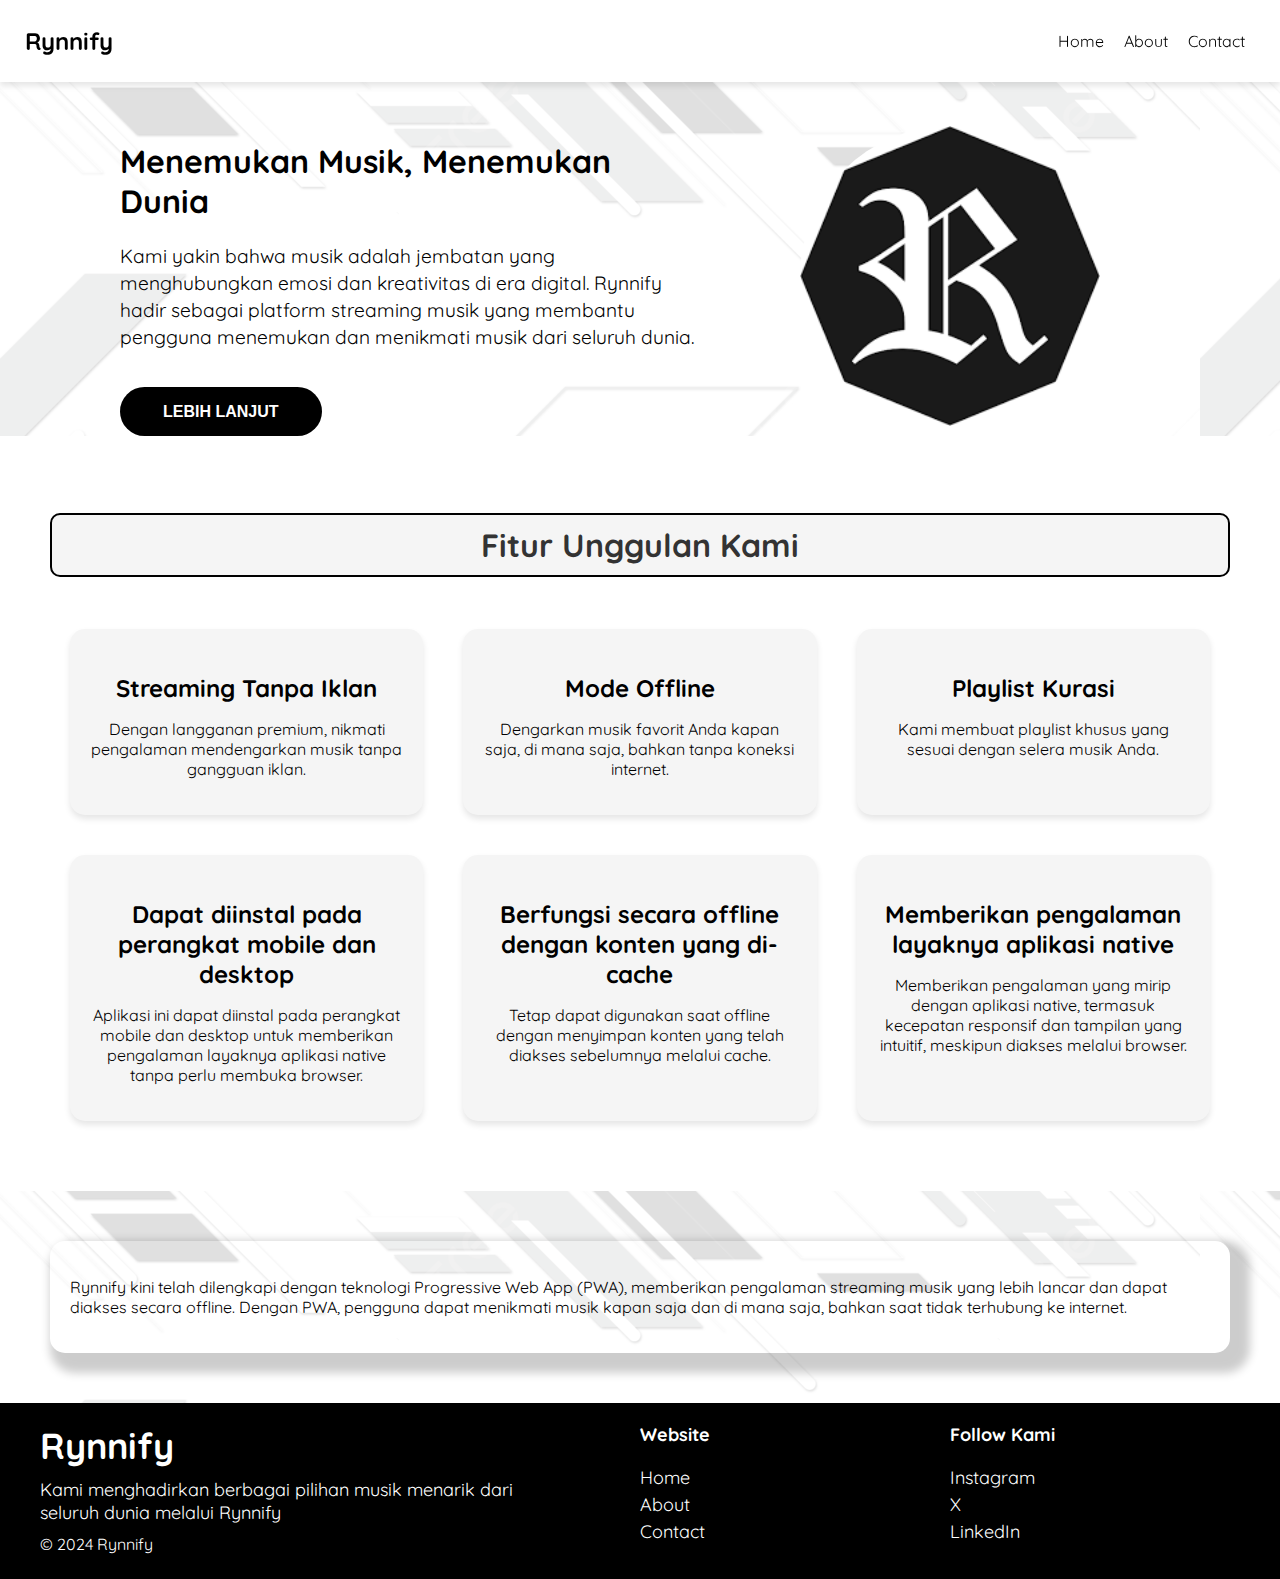
<file: index.html>
<!DOCTYPE html>
<html lang="id">
<head>
  
    <meta charset="UTF-8">
    <meta name="viewport" content="width=device-width, initial-scale=1.0">
    <meta name="theme_color" content="#ff6600">
    <title>Rynnify - Streaming Musik Tanpa Batas</title>
    <link rel="preconnect" href="https://fonts.googleapis.com">
    <link rel="preconnect" href="https://fonts.gstatic.com" crossorigin>
    <link href="https://fonts.googleapis.com/css2?family=Inter:wght@100..900&family=Quicksand:wght@300..700&display=swap" rel="stylesheet">
    <link rel="stylesheet" href="index.css">
    <link rel="manifest" href="manifest.json">
</head>
<body>
  <script>
      if ('serviceWorker' in navigator) {
    window.addEventListener('load', () => {
        navigator.serviceWorker.register('service-worker.js') // Ganti dengan path yang sesuai
            .then(registration => {
                console.log('Service Worker registered with scope:', registration.scope);
            })
            .catch(error => {
                console.log('Service Worker registration failed:', error);
            });
    });
}</script>
    <header class="atas">
        <nav>
            <span class="logo">
                Rynnify
            </span>
            <ul>
                <li><a href="index.html">Home</a></li>
                <li><a href="about.html">About</a></li>
                <li><a href="contact.html">Contact</a></li>
            </ul>
        </nav>
    </header>

    <main>
        <div class="hero-section">
            <div class="index">
                <div class="description">
                    <h1>Menemukan Musik, Menemukan Dunia</h1>
                    <p>Kami yakin bahwa musik adalah jembatan yang menghubungkan emosi dan kreativitas di era digital. Rynnify hadir sebagai platform streaming musik yang membantu pengguna menemukan dan menikmati musik dari seluruh dunia.</p>
                    <button>Lebih Lanjut</button>
                    
                </div>
                <div class="images">
                    <img src="logo.png" alt="Rynnify Logo">
                </div>
            </div>
        </div>

        <!-- Fitur Utama -->
        <section class="features">
            <h2 class="fitur">Fitur Unggulan Kami</h2>
            <div class="feature-cards">
                <div class="card">
                    <h3>Streaming Tanpa Iklan</h3>
                    <p>Dengan langganan premium, nikmati pengalaman mendengarkan musik tanpa gangguan iklan.</p>
                </div>
                <div class="card">
                    <h3>Mode Offline</h3>
                    <p>Dengarkan musik favorit Anda kapan saja, di mana saja, bahkan tanpa koneksi internet.</p>
                </div>
                <div class="card">
                    <h3>Playlist Kurasi</h3>
                    <p>Kami membuat playlist khusus yang sesuai dengan selera musik Anda.</p>
                </div>
            </div>
            <div class="feature-cards">
                <div class="card">
                    <h3>Dapat diinstal pada perangkat mobile dan desktop</h3>
                    <p>Aplikasi ini dapat diinstal pada perangkat mobile dan desktop untuk memberikan pengalaman layaknya aplikasi native tanpa perlu membuka browser.</p>
                </div>
                <div class="card">
                    <h3>Berfungsi secara offline dengan konten yang di-cache</h3>
                    <p>Tetap dapat digunakan saat offline dengan menyimpan konten yang telah diakses sebelumnya melalui cache.</p>
                </div>
                <div class="card">
                    <h3>Memberikan pengalaman layaknya aplikasi native</h3>
                    <p>Memberikan pengalaman yang mirip dengan aplikasi native, termasuk kecepatan responsif dan tampilan yang intuitif, meskipun diakses melalui browser.</p>
                </div>
            </div>
        </section>

        <div class="pwa card">
            <p>Rynnify kini telah dilengkapi dengan teknologi Progressive Web App (PWA), memberikan pengalaman streaming musik yang lebih lancar dan dapat diakses secara offline. Dengan PWA, pengguna dapat menikmati musik kapan saja dan di mana saja, bahkan saat tidak terhubung ke internet.</p>         
            <button id="installButton" style="display: none;">Install App</button>
        </div>
    </main>

    <footer>
        <div class="jelas">
            <span class="judul">Rynnify</span>
            <span class="isi">Kami menghadirkan berbagai pilihan musik menarik dari  <br>seluruh dunia melalui Rynnify</span>
            <span>&copy; 2024 Rynnify</span>
        </div>

        <div class="tengah">
            <span class="website">Website</span>
            <ul class="tengah1">
                <li><a href="index.html">Home</a></li>
                <li><a href="about.html">About</a></li>
                <li><a href="contact.html">Contact</a></li>
            </ul>
        </div>

        <div class="ujung">
            <span class="sosial">Follow Kami</span>
            <ul class="social-icons">
                <li><a href="https://www.instagram.com/reynard_ghazy?igsh=bmQybGxvZHRqYW44" target="_blank">Instagram</a></li>
                <li><a href="https://x.com/GhazyReynard?t=O-T19fjIQud5WhagUyX-gQ&s=09" target="_blank">X</a></li>
                <li><a href="https://www.linkedin.com/in/reynard-ghazy-tsaqif-8457a7287?utm_source=share&utm_campaign=share_via&utm_content=profile&utm_medium=android_app" target="_blank">LinkedIn</a></li>
            </ul>
        </div>
    </footer>



    <script>
        let deferredPrompt;
        const addBtn = document.getElementById('installButton');
        addBtn.style.display = 'none';

        window.addEventListener('beforeinstallprompt', (e) => {
        e.preventDefault();
        deferredPrompt = e;
        addBtn.style.display = 'block';

        addBtn.addEventListener('click', () => {
            addBtn.style.display = 'none';
            deferredPrompt.prompt();
            deferredPrompt.userChoice.then((choiceResult) => {
            if (choiceResult.outcome === 'accepted') {
                console.log('User accepted the install prompt');
            } else {
                console.log('User dismissed the install prompt');
            }
            deferredPrompt = null;
            });
        });
        });
    </script>
</body>
</html>
</file>
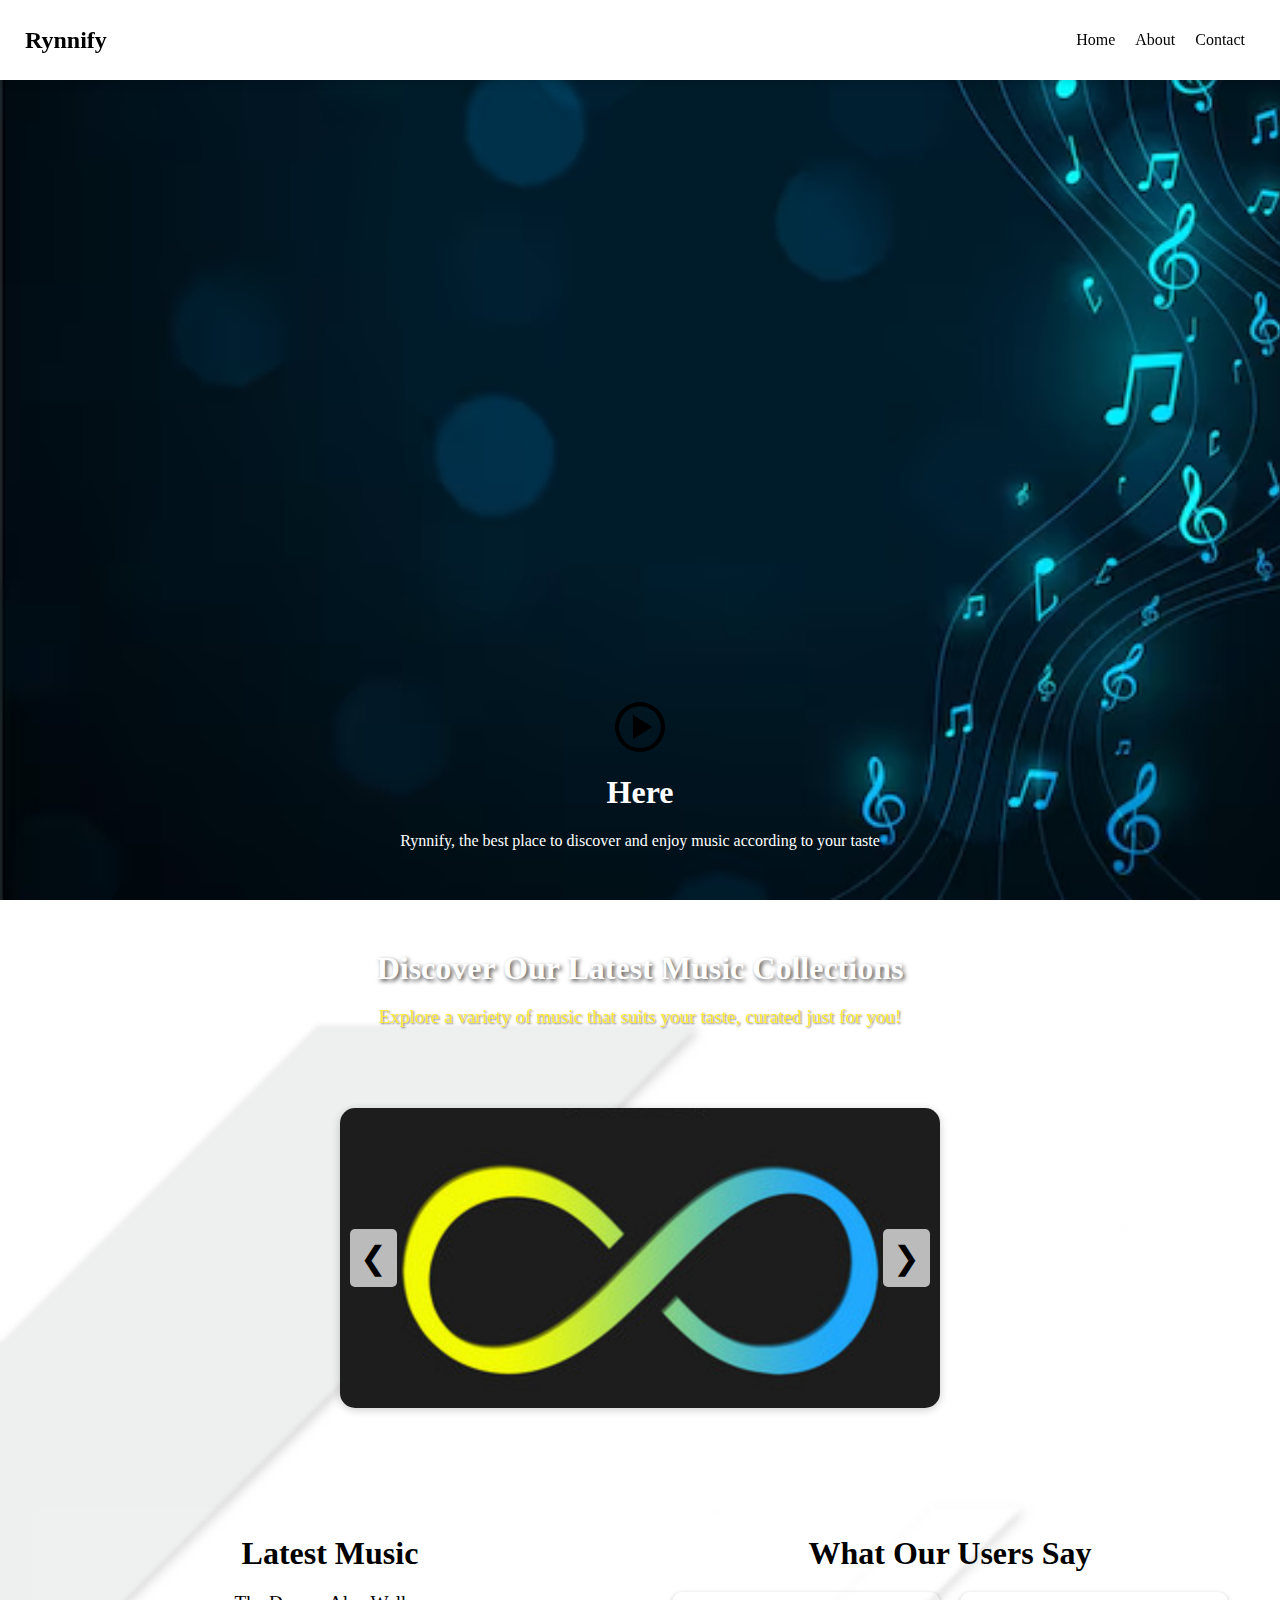
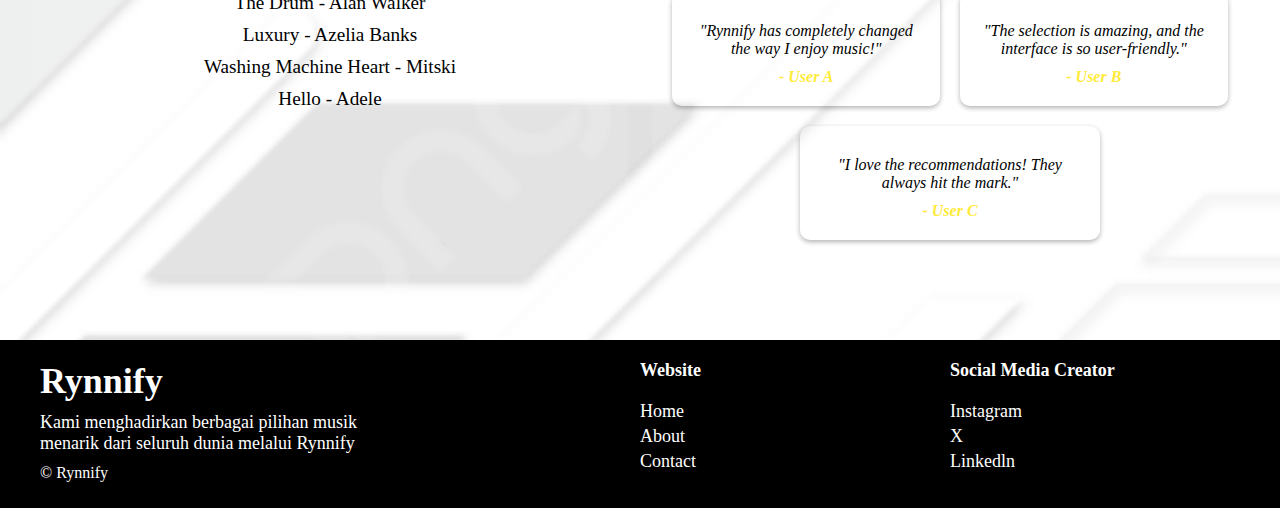
<file: about.html>
<!DOCTYPE html>
<html lang="en">
<head>
    <meta charset="UTF-8">
    <meta name="viewport" content="width=device-width, initial-scale=1.0">
    <meta name="theme_color" content="#ff6600">
    <title>Rynnify</title>

    <link rel="preconnect" href="https://fonts.googleapis.com">
    <link rel="preconnect" href="https://fonts.gstatic.com" crossorigin>
    <link href="https://fonts.googleapis.com/css2?family=Inter:wght@100..900&family=Quicksand:wght@300..700&display=swap" rel="stylesheet">
    
    <link rel="manifest" href="manifest.json">
    <link rel="stylesheet" href="about.css">


    
</head>
<body>
    <header class="atas">
        <nav>
            <span>
                Rynnify
            </span>
            <ul>
                <li><a href="index.html">Home</a></li>
                <li><a href="about.html">About</a></li>
                <li><a href="contact.html">Contact</a></li>
            </ul>
        </nav>
    </header>

    <main>
        
        <div id="about">
            <svg xmlns="http://www.w3.org/2000/svg" viewBox="0 0 26 26" >
                <polygon class="play-btn__svg" points="9.33 6.69 9.33 19.39 19.3 13.04 9.33 6.69"/>
                <path class="play-btn__svg" d="M26,13A13,13,0,1,1,13,0,13,13,0,0,1,26,13ZM13,2.18A10.89,10.89,0,1,0,23.84,13.06,10.89,10.89,0,0,0,13,2.18Z"/>
            </svg> 
            <h1>Here</h1>
            <span>Rynnify, the best place to discover and enjoy music according to your taste</span>
        </div> 
        <div class="separator">
            <h2>Discover Our Latest Music Collections</h2>
            <p>Explore a variety of music that suits your taste, curated just for you!</p>
        </div>
        <!-- Banner Gambar -->
        <div class="banner">
            <button class="prev" onclick="moveSlide(-1)">&#10094;</button>
            <div class="banner-images">
                <img src="ncs.jpeg" alt="Image 1">
                <img src="ratherbe.jpeg" alt="Image 2">
                <img src="thefatrat.jpg" alt="Image 3">
            </div>
            <button class="next" onclick="moveSlide(1)">&#10095;</button>
        </div>  
         
         <div class="music-testimonials-container">
            <div class="latest-music">
                <h2>Latest Music</h2>
                <ul>
                    <li><a href="https://www.youtube.com/watch?v=TicGJQqrq2M">The Drum - Alan Walker</a></li>

                    <li><a href="https://www.youtube.com/watch?v=dAmaaW4d5n0">Luxury - Azelia Banks</a></li>
                    <li><a href="https://www.youtube.com/watch?v=3vjkh-acmTE">Washing Machine Heart - Mitski</a></li>
                    <li><a href="https://www.youtube.com/watch?v=YQHsXMglC9A">Hello - Adele</a></li>
                </ul>
            </div>
        
            <section class="testimonials">
                <h2>What Our Users Say</h2>
                <div class="testimonial-cards">
                    <div class="testimonial-card">
                        <blockquote>"Rynnify has completely changed the way I enjoy music!"</blockquote>
                        <cite>- User A</cite>
                    </div>
                    <div class="testimonial-card">
                        <blockquote>"The selection is amazing, and the interface is so user-friendly."</blockquote>
                        <cite>- User B</cite>
                    </div>
                </div>
                
                <div class="testimonial-card-tengah">
                    <blockquote>"I love the recommendations! They always hit the mark."</blockquote>
                    <cite>- User C</cite>
                </div>
            </section>
        </div>
        
    </main>

    <footer id="Contact">
        <div class="jelas">
            <span class="judul">Rynnify</span>
            <span class="isi">Kami menghadirkan berbagai pilihan musik <br>menarik dari seluruh dunia melalui Rynnify</span>
            <span>&copy; Rynnify</span>
        </div>

        <div class="tengah">
            <span class="website">Website</span>
            <ul class="tengah1">
                <li><a href="index.html">Home</a></li>
                <li><a href="about.html">About</a></li>
                <li><a href="contact.html">Contact</a></li>
            </ul>
        </div>

        <div class="ujung">
            <span class="sosial">Social Media Creator</span>
            <ul>
                <li><a href="https://www.instagram.com/reynard_ghazy?igsh=bmQybGxvZHRqYW44" target="_blank" >Instagram</a></li>
                <li><a href="https://x.com/GhazyReynard?t=O-T19fjIQud5WhagUyX-gQ&s=09" target="_blank" >X</a></li>
                <li><a href="https://www.linkedin.com/in/reynard-ghazy-tsaqif-8457a7287?utm_source=share&utm_campaign=share_via&utm_content=profile&utm_medium=android_app" target="_blank">Linkedln</a></li>
            </ul>
        </div>
    </footer>

    <script src="about.js"></script>
 
</body>
</html>
</file>
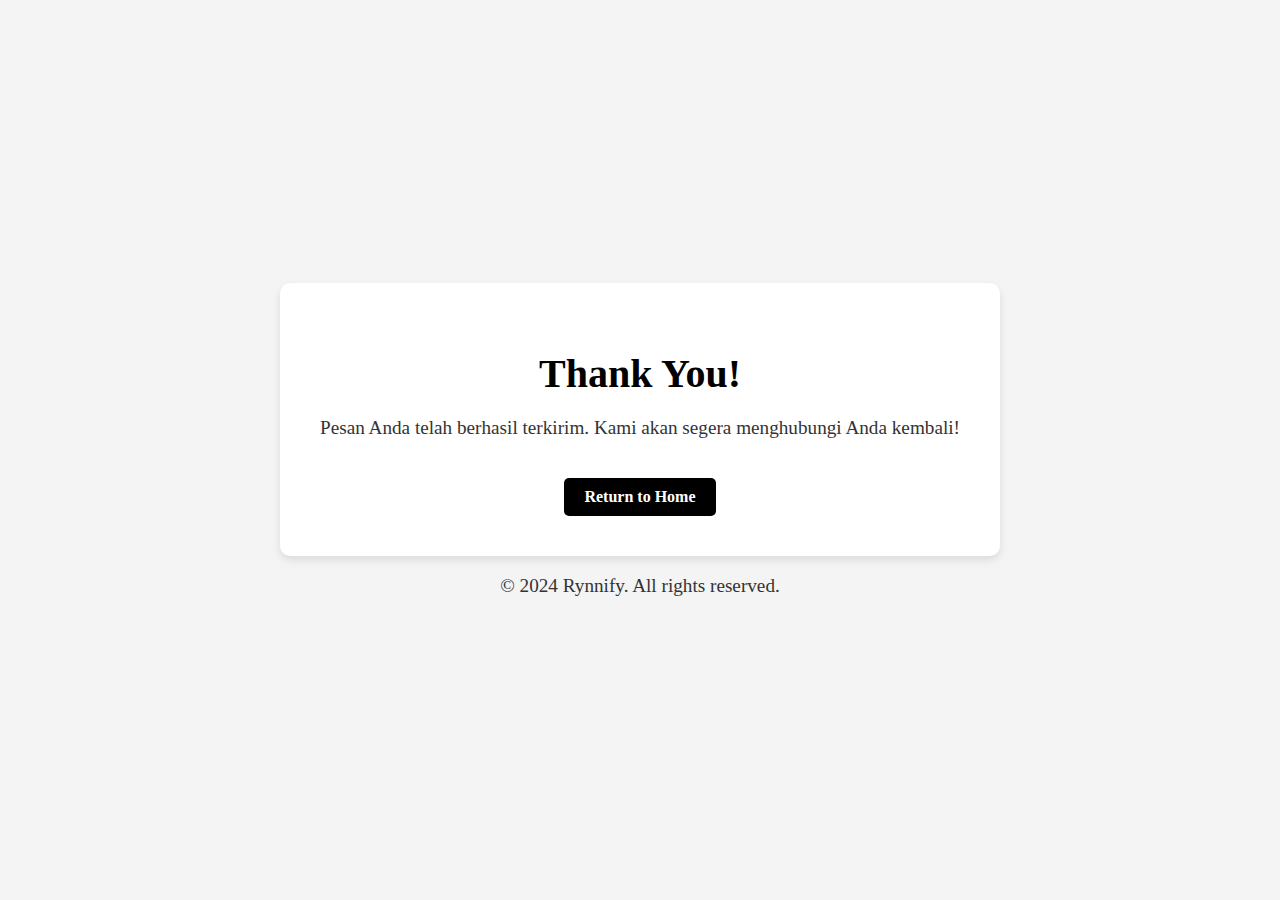
<file: confirmation.html>
<!DOCTYPE html>
<html lang="en">
<head>
    <meta charset="UTF-8">
    <meta name="viewport" content="width=device-width, initial-scale=1.0">
    <meta name="theme_color" content="#ff6600">
    <title>Thank You - Rynnify</title>
    <link rel="preconnect" href="https://fonts.googleapis.com">
    <link rel="preconnect" href="https://fonts.gstatic.com" crossorigin>
    <link href="https://fonts.googleapis.com/css2?family=Inter:wght@100..900&family=Quicksand:wght@300..700&display=swap" rel="stylesheet">
    <link rel="manifest" href="manifest.json">
    <link rel="stylesheet" href="confirmation.css">
</head>
<body>

    <main>
        <div class="confirm">
            <h1>Thank You!</h1>
            <p>Pesan Anda telah berhasil terkirim. Kami akan segera menghubungi Anda kembali!</p>
            <a href="index.html" class="btn">Return to Home</a>
        </div>
    </main>

    <footer>
        <p>&copy; 2024 Rynnify. All rights reserved.</p>
    </footer>
    
</body>
</html>
</file>
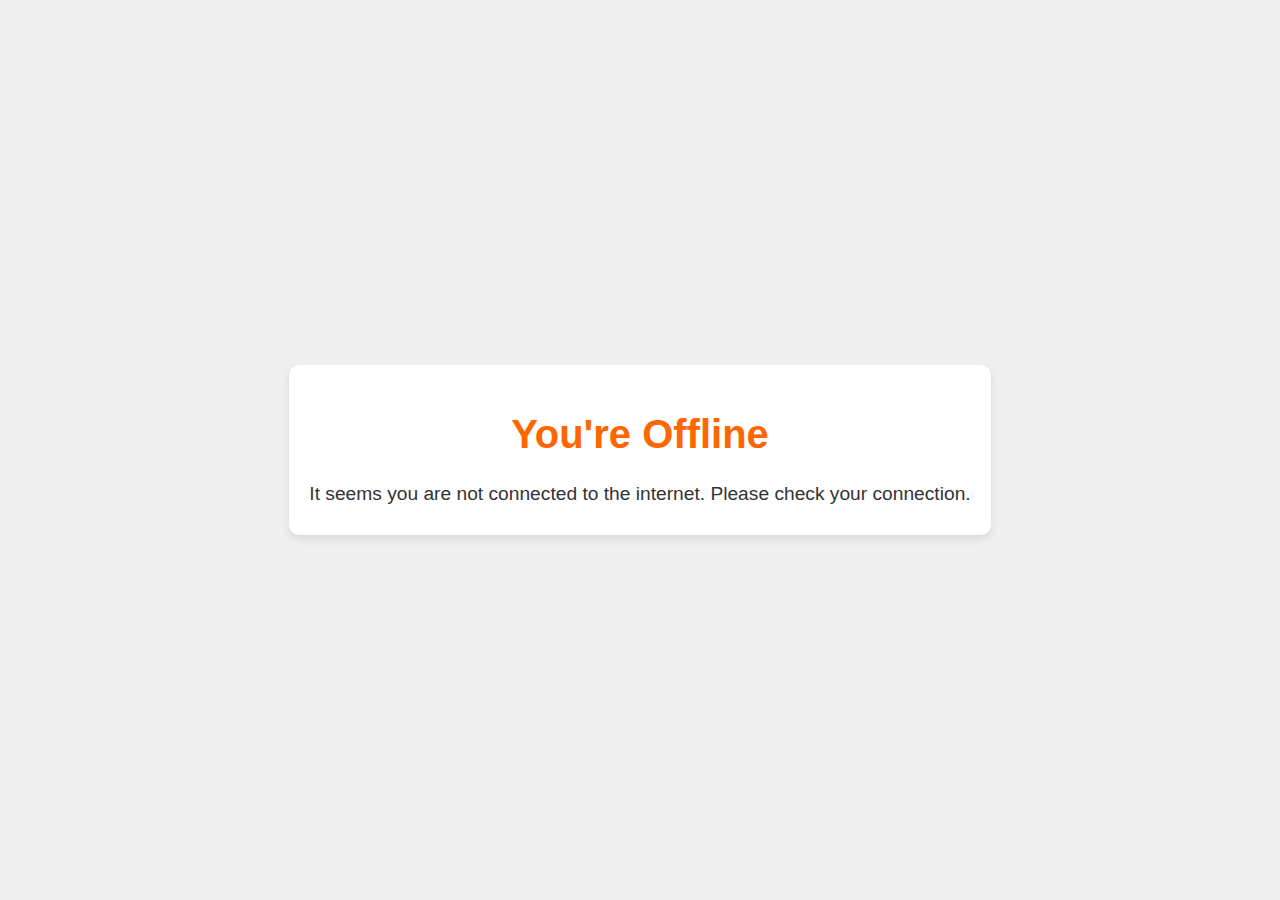
<file: offline.html>
<!DOCTYPE html>
<html lang="en">
<head>
    <meta charset="UTF-8">
    <meta name="viewport" content="width=device-width, initial-scale=1.0">
    <title>Offline</title>
    <link rel="stylesheet" href="https://cdnjs.cloudflare.com/ajax/libs/font-awesome/6.0.0-beta3/css/all.min.css">
    <link rel="stylesheet" href="offline.css">
    <link rel="manifest" href="manifest.json">

</head>
<body>
    <div class="container">
        <i class="fas fa-wifi icon"></i>
        <h1>You're Offline</h1>
        <p>It seems you are not connected to the internet. Please check your connection.</p>
    </div>
</body>
</html>
</file>
<file: index.css>
body{
    font-family: 'Quicksand','inter';
    padding: 0;
    margin: 0;
    background-image: url("bacindex.jpg");
    
    
}
* {
    box-sizing: border-box;
}
.atas {
    background-color: white; 
    color: black;
    padding: 15px; 
    position: fixed; 
    top: 0; 
    left: 0;
    width: 100%;
    z-index: 1000;
    box-shadow: 0 4px 6px rgba(0, 0, 0, 0.1);
}
.atas nav {
    display: flex; 
    justify-content: space-between; 
    align-items: center; 
    position: sticky;
}

.atas nav span {
    font-size: 24px;
    font-weight: bold;
    padding-left: 10px;
}

.atas nav ul {
    list-style-type: none; 
    display: flex; 
}

.atas nav ul li {
    margin-right: 20px; 
}

.atas nav ul li a {
    color: black;
    text-decoration: none; 
    transition: color 0.5s; 
}

.atas nav ul li a:hover {
    color: #FFEB3B; 
    font-weight: bold;
}
footer {
    background-color: black; 
    color: white; 
    padding: 20px;
    display: flex;
    justify-content: space-between;
    
    flex-wrap: wrap; 
}

footer .jelas {
    width: 50%;
    display: flex;
    flex-direction: column;
    text-align: left;
    padding-left: 20px;
    
}
footer .jelas .judul {
    font-size:  2.25rem;
    font-weight: bold;
    
    padding-bottom: 10px;
}
footer .jelas .isi {  
    font-size: large;
    padding-bottom: 10px;
}

footer .tengah {
    width: 25%;
    display: flex;
    flex-direction: column;
}
footer .tengah .website{
    font-size: large;
    font-weight: bold; 
}

footer .tengah ul {
    
    list-style-type: none; 
    padding: 0;
}

footer .tengah ul li {
    font-size: large;
    margin-top: 4px; 
}

footer .tengah ul li a {
    
    color: #FFFFFF; 
    text-decoration: none; 
    transition: color 0.3s ease; 
}

footer .tengah ul li a:hover {
    color: #FFEB3B; 
}

footer .ujung {
    width: 25%;
    display: flex;
    flex-direction: column;
    
}
footer .ujung .sosial{
    font-size: large;
    font-weight: bold; 
}

footer .ujung ul {
    
    list-style-type: none; 
    padding: 0;
}

footer .ujung ul li {
    font-size: large;
    margin-top: 4px; 
}

footer .ujung ul li a {
    color: #FFFFFF; 
    text-decoration: none; 
    transition: color 0.3s ease; 
}

footer .ujung ul li a:hover {
    color: #FFEB3B; 
}

main .index{
    flex: 1;
    align-items: center;
    display: flex;
    
    padding-top: 120px;
    padding-left: 120px;
}

main .index .description{
    flex: 1 1;
}

main .index .description p{
    font-size: 1.2rem;
    line-height: 1.7rem;
}

main .index .description button{
    padding: 0.8rem 2.5rem;
    border: 3px solid transparent;
    border-radius: 999px;
    margin-block-start: 1rem;
    background-color: black;
    font-family: 'Quicksand' sans-serif;
    text-transform: uppercase;
    font-size: 1rem;
    font-weight: 700;
    color: white;
    cursor: pointer;
    transition: all 0.15s ease-in;
}

main .index .description button:hover{
    border: 3px solid black;
    background-color: transparent;
    color: black;
}

main .index .images{
    flex: 1;
    display: flexs;
}

main .index .images img{
    width: 300px;
    min-width: 250px;
    margin: auto;
    border-radius: 50%;
    margin-left: 100px;
}

.card {
    box-shadow: 10px 10px 10px 10px rgba(0, 0, 0, 0.2);
    padding: 20px;
    border-radius: 15px;
    justify-content: space-between; 
    flex: 1;
    transition: transform 0.3s, box-shadow 0.3s;
    
    
}

.card:hover {
    transform: translateY(-5px);
    box-shadow: 0 15px 25px rgba(0, 0, 0, 0.2)
    
}

.pwa {
    margin: 50px;
   
}

.features {
    background-color: #fff;
    padding: 50px;
    text-align: center;
    
}

.features h2 {
    font-size: 2rem;
    margin-bottom: 2rem;
    color: #333;
}

.feature-cards {
    display: flex;
    justify-content: space-around;
    flex-wrap: wrap;
}

.feature-cards .card {
    background-color: #f5f5f5;
    padding: 20px;
    margin: 20px;
    width: 30%;
    border-radius: 15px;
    transition: transform 0.3s, box-shadow 0.3s;
    box-shadow: 0 4px 6px rgba(0, 0, 0, 0.1);
}

.feature-cards .card:hover {
    transform: translateY(-5px);
    box-shadow: 0 15px 25px rgba(0, 0, 0, 0.2);
}

.card h3 {
    font-size: 1.5rem;
    margin-bottom: 10px;
}

.fitur {
    font-size: 2rem;
    margin-bottom: 10px; 
    text-align: center;
    padding-top: 10px;
    padding-bottom: 10px;
    background-color: whitesmoke; 
    border-radius: 10px;
    border: 2px solid #000; 
    transition: background-color 0.3s ease, color 0.3s ease;
}
.fitur:hover {
    background-color: #000; 
    color: #FFFFFF; 
}

#installButton{
    width: 100%;
    padding: 0.8rem 2.5rem;
    border: 3px solid transparent;
    border-radius: 999px;
    margin-block-start: 1rem;
    background-color: black;
    font-family: 'Quicksand' sans-serif;
    text-transform: uppercase;
    font-size: 1rem;
    font-weight: 700;
    color: white;
    cursor: pointer;
    transition: all 0.15s ease-in;
}

#installButton:hover{
    border: 3px solid black;
    background-color: transparent;
    color: black;
}
</file>
<file: about.css>
body{
    font-family: 'Quicksand','inter';
    padding: 0;
    margin: 0;
    background-image: url("bacindex.jpg");
    background-size: cover;
}
* {
    box-sizing: border-box;
}
.atas {
    background-color: white; 
    color: black;
    padding: 15px; 
    position: fixed; 
    top: 0; 
    left: 0;
    width: 100%;
    z-index: 1000;
    box-shadow: 0 4px 6px rgba(0, 0, 0, 0.1);
}
.atas nav {
    display: flex; 
    justify-content: space-between; 
    align-items: center; 
    position: sticky;
}

.atas nav span {
    font-size: 24px;
    font-weight: bold;
    padding-left: 10px;
}

.atas nav ul {
    list-style-type: none; 
    display: flex; 
}

.atas nav ul li {
    margin-right: 20px; 
}

.atas nav ul li a {
    color: black;
    text-decoration: none; 
    transition: color 0.5s; 
}

.atas nav ul li a:hover {
    color: #FFEB3B; 
    font-weight: bold;
}
footer {
    background-color: black; 
    color: white; 
    padding: 20px;
    display: flex;
    justify-content: space-between;
    
    flex-wrap: wrap; 
}

footer .jelas {
    width: 50%;
    display: flex;
    flex-direction: column;
    text-align: left;
    padding-left: 20px;
    
}
footer .jelas .judul {
    font-size:  2.25rem;
    font-weight: bold;
    
    padding-bottom: 10px;
}
footer .jelas .isi {  
    font-size: large;
    padding-bottom: 10px;
}

footer .tengah {
    width: 25%;
    display: flex;
    flex-direction: column;
}
footer .tengah .website{
    font-size: large;
    font-weight: bold; 
}

footer .tengah ul {
    
    list-style-type: none; 
    padding: 0;
}

footer .tengah ul li {
    font-size: large;
    margin-top: 4px; 
}

footer .tengah ul li a {
    
    color: #FFFFFF; 
    text-decoration: none; 
    transition: color 0.3s ease; 
}

footer .tengah ul li a:hover {
    color: #FFEB3B; 
}

footer .ujung {
    width: 25%;
    display: flex;
    flex-direction: column;
    
}
footer .ujung .sosial{
    font-size: large;
    font-weight: bold; 
}

footer .ujung ul {
    
    list-style-type: none; 
    padding: 0;
}

footer .ujung ul li {
    font-size: large;
    margin-top: 4px; 
}

footer .ujung ul li a {
    color: #FFFFFF; 
    text-decoration: none; 
    transition: color 0.3s ease; 
}

footer .ujung ul li a:hover {
    color: #FFEB3B; 
}

.separator {
    text-align: center;
    margin: 50px 0;
    color: white;
}

.separator h2 {
    font-size: 2rem;
    margin-bottom: 10px;
    text-shadow: 2px 2px 4px rgba(0, 0, 0, 0.7);
}

.separator p {
    font-size: 1.2rem;
    color: #FFEB3B;
    text-shadow: 1px 1px 2px rgba(0, 0, 0, 0.5);
}

.banner {
    position: relative; 
    max-width: 600px; 
    margin: 80px auto; 
    overflow: hidden; 
    border-radius: 15px; 
    box-shadow: 0 2px 8px rgba(0, 0, 0, 0.2); 
}

.banner-images {
    width: 100%;
    display: flex; 
    transition: transform 0.5s ease; 
}

.banner-images img {
    flex: 0 0 100%; 
    height: 300px; 
    object-fit: cover; 
}


button {
    background-color: rgba(255, 255, 255, 0.7); /* Semi-transparent button background */
    border: none;
    color: black;
    padding: 10px;
    cursor: pointer;
    position: absolute;
    top: 50%;
    transform: translateY(-50%);
    font-size: 2rem;
    border-radius: 5px; /* Rounded button */
    transition: background-color 0.3s ease;
}

button:hover {
    background-color: rgba(255, 255, 255, 1); /* Full opacity on hover */
}

.prev {
    left: 10px;
}

.next {
    right: 10px;
}

#about{
    background-image: url("bg.avif");
    height: 100vh;
    background-size: cover;
    display: flex;
    flex-direction: column;
    align-items: center;
    justify-content: end;
    color: white;
    padding-bottom: 50px;
}

#about svg {
    width: 50px; 
    height: 50px; 
}

.latest-music, .testimonials {
    text-align: center;
    margin: 40px auto;
    padding: 20px;
    padding-top: 0;
    background-color: rgba(255, 255, 255, 0.1);
    border-radius: 10px;
    color: black;
}

.latest-music h2, .testimonials h2 {
    font-size: 2rem;
    margin-bottom: 20px;
}

.music-testimonials-container {
    display: flex; /* Use flexbox to align items */
    justify-content: space-between; /* Space items evenly with space between */
    margin: 40px auto; /* Center the container */
    padding: 20px;
}

.latest-music, .testimonials {
    text-align: center;
    padding: 20px;
    padding-top: 0;
    background-color: rgba(255, 255, 255, 0.1);
    border-radius: 10px;
    color: black;
    flex: 0 0 48%; /* Set to 48% for each section to leave space for margin */
    margin: 0 1%; /* Add small margin on the left and right */
}

.latest-music h2, .testimonials h2 {
    font-size: 2rem;
    margin-bottom: 20px;
}

.latest-music ul {
    list-style-type: none;
    text-decoration: none; /* Menghilangkan garis bawah */
    color: inherit; /* Menggunakan warna teks dari elemen induk */
    padding: 0;
    
}

.latest-music li {
    font-size: 1.2rem;
    margin: 10px 0;
    
}
.latest-music li a {
    text-decoration: none; /* Menghilangkan garis bawah */
    color: inherit; /* Menggunakan warna teks dari elemen induk */
}


.latest-music li:hover {
    transform: scale(1.05);
    transition: transform 0.3s ease;
}

/* Existing testimonials styles remain the same */
.testimonials h2 {
    font-size: 2rem;
    margin-bottom: 20px;
}

.testimonial-cards {
    display: flex;
    justify-content: center; /* Align items horizontally */
    gap: 20px; /* Space between cards */
}

.testimonial-card {
    background-color: rgba(255, 255, 255, 0.2); /* Slightly darker card background */
    border-radius: 10px;
    padding: 20px;
    width: 100%; /* Set width to 100% for card */
    max-width: 300px; /* Limit the maximum width */
    box-shadow: 0 2px 5px rgba(0, 0, 0, 0.3);
    transition: transform 0.3s ease;
}

.testimonial-card:hover {
    transform: scale(1.05); /* Scale up on hover */
}

.testimonial-card blockquote {
    margin: 10px 0;
    font-style: italic;
}

.testimonial-card cite {
    display: block;
    margin-top: 10px;
    font-weight: bold;
    color: #FFEB3B; /* Highlight the user name */
}
.testimonial-card-tengah {
    background-color: rgba(255, 255, 255, 0.2); /* Same background as other cards */
    border-radius: 10px;
    padding: 20px;
    width: 100%; /* Set width to 100% for the centered card */
    max-width: 300px; /* Limit the maximum width */
    margin: 20px auto; /* Center the card with margin */
    box-shadow: 0 2px 5px rgba(0, 0, 0, 0.3);
    text-align: center; 
    transition: transform 0.3s ease;
}


.testimonial-card-tengah:hover {
    transform: scale(1.05); /* Scale up on hover */
}

.testimonial-card-tengah blockquote {
    margin: 10px 0;
    font-style: italic;
}

.testimonial-card-tengah cite {
    display: block;
    margin-top: 10px;
    font-weight: bold;
    color: #FFEB3B; /* Highlight the user name */
}
</file>
<file: confirmation.css>
body {
  font-family: 'Quicksand', 'Inter';
  display: flex;
  flex-direction: column;
  justify-content: center;
  align-items: center;
  height: 100vh;
  margin: 0;
  background-color: #f4f4f4;
}
.confirm {
  text-align: center;
  background-color: white;
  padding: 40px;
  border-radius: 10px;
  box-shadow: 0 4px 8px rgba(0, 0, 0, 0.1);
}
h1 {
  font-size: 2.5rem;
  margin-bottom: 20px;
  color: black;
}
p {
  font-size: 1.2rem;
  color: #333;
}
a {
  text-decoration: none;
  color: white;
  background-color: #000;
  padding: 10px 20px;
  border-radius: 5px;
  font-weight: bold;
  display: inline-block;
  margin-top: 20px;
}
a:hover {
  background-color: white; 
  color: black; 
  border: 3px solid black;
    
}
</file>
<file: offline.css>
body {
            display: flex;
            justify-content: center;
            align-items: center;
            height: 100vh;
            margin: 0;
            background-color: #f0f0f0;
            font-family: Arial, sans-serif;
            text-align: center;
        }
        h1 {
            color: #ff6600;
            font-size: 2.5em;
        }
        p {
            color: #333;
            font-size: 1.2em;
            margin: 10px 0;
        }
        .icon {
            font-size: 100px;
            color: #ff6600;
        }
        .container {
            background-color: white;
            padding: 20px;
            border-radius: 10px;
            box-shadow: 0 4px 10px rgba(0, 0, 0, 0.1);
        }
</file>
